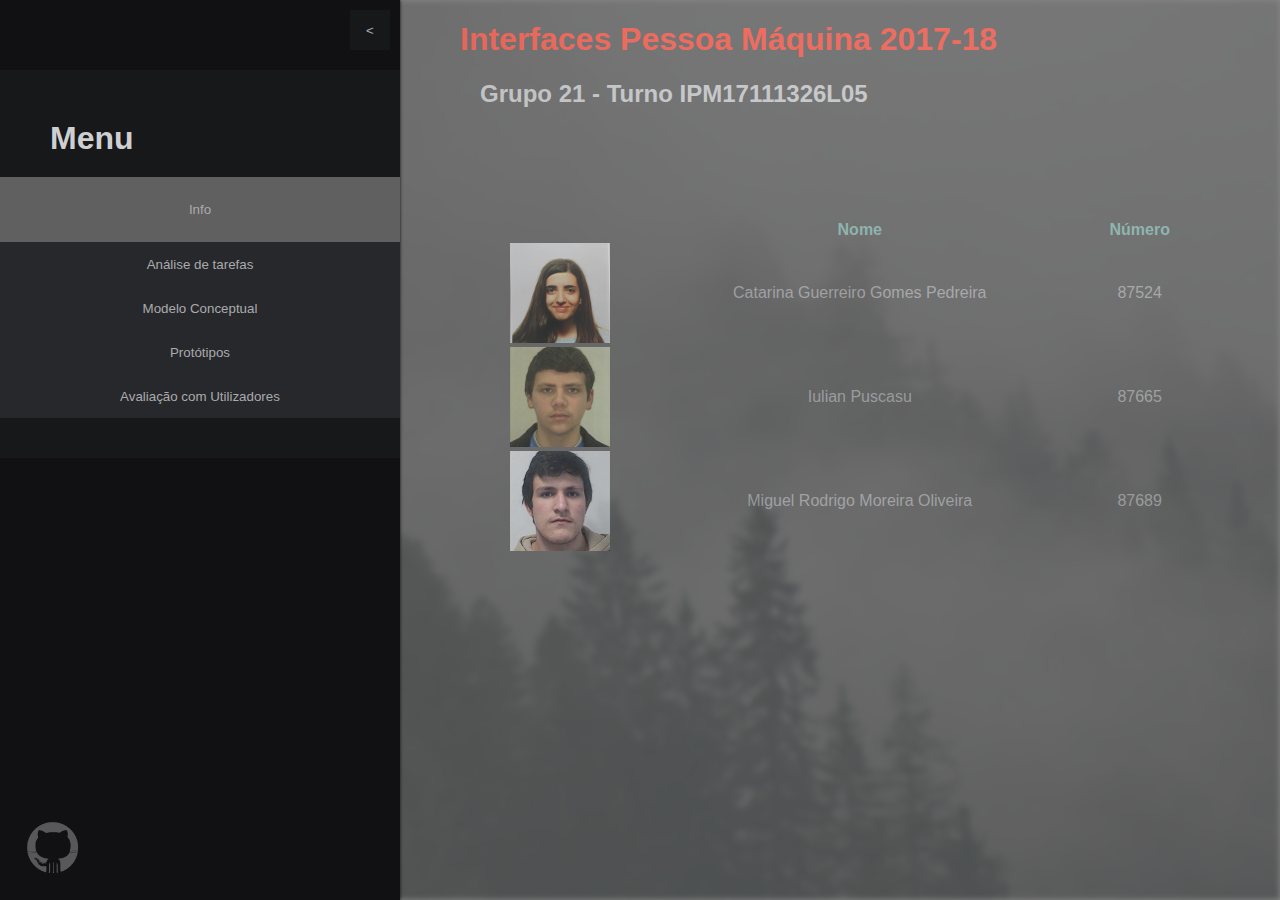
<file: Homepage/index.html>
<!DOCTYPE>
<html>

<head>
  <title>IPM Grupo 21</title>
  <meta charset="UTF-8">
  <link rel="stylesheet" href="css/style.css">
  <link rel="icon" href="img/IST_Logo.png">
</head>

<body onload="visibility()"> 
  <div id="side-opener">
    <button class="box-btn btn-show-side" onclick="changeSidebar(400)">></button>
  </div>

  <div id="sidebar">
      <button class="box-btn" onclick="changeSidebar(1)"><</button>

      <div class="btn-group">
        <h1 class="title" style="margin-left:50px">Menu </h1>
        <button class="tab active" onmouseover="openCategory(event, 'Info')">Info</button>
        <button class="tab" onmouseover="openCategory(event, 'A')">Análise de tarefas</button>
        <button class="tab" onmouseover="openCategory(event, 'B')">Modelo Conceptual</button>
        <button class="tab" onmouseover="openCategory(event, 'C')">Protótipos</button>
        <button class="tab" onmouseover="openCategory(event, 'D')">Avaliação com Utilizadores</button>
      <!-- onclick for mobile? -->
    </div>

    <a href="https://github.com/kyukee/IPM-IST">
      <img id="git-icon" src="img/github.png">
    </a>
  
  </div>
  
  <div id="Info" class="category" style="display:block" >
    <div class="content">
      <h1 class="accent">Interfaces Pessoa Máquina 2017-18</h1>
      <h2 class="title">Grupo 21 - Turno IPM17111326L05</h2>
    </div>

    <table id="Images" align=center>
      <tr class="img">
        <td></td>
        <td width="75%" align=center style="color:#87bab2;font-weight:bold">Nome</td>
        <td style="color:#87bab2;font-weight:bold">Número</td>
      </tr>

      <tr class="img">
        <td><img src = "img/students/Catarina.png" width="100"></td>
        <td width="75%" align=center>Catarina Guerreiro Gomes Pedreira</td>
        <td align=center>87524</td>
      </tr>
      
      <tr class="img">
        <td><img src = "img/students/Iulian.png" width="100"></td>
        <td width="75%" align=center>Iulian Puscasu</td>
        <td align=center>87665</td>
      </tr>
      
      <tr class="img">
        <td><img src = "img/students/Miguel.png" width="100"></td>
        <td width="75%" align=center>Miguel Rodrigo Moreira Oliveira</td>
        <td align=center>87689</td>
      </tr>
      
    </table>
  </div>
  
  <div id="A" class="category" style="visibility: hidden; opacity: 0;">
    <div class="content">
      <h2 class="title">Análise de tarefas</h2>

      <div class="link-set" >
        <a class="link" href="docs/Questionario.pdf">
          Questionário para a análise de tarefas
        </a>
         
        <a class="link" href="docs/Questionario-melhorado.pdf">
          Questionário para a ańálise de tarefas <span style="color: #ff5543">(melhorado)</span>
        </a>
      </div>
      
      <div id="separator"></div>
      
      <div class="link-set">
        <a class="link" href="docs/Relatorio.pdf">
          Análise de tarefas + Funcionalidades
        </a>

        <a class="link" href="docs/Relatorio-melhorado.pdf">
          Análise de tarefas + Funcionalidades <span style="color: #ff5543">(melhorados)</span>
        </a>
      </div>

    </div>
  </div>
    

  <div id="B" class="category" style="visibility: hidden; opacity: 0;">
    <div class="content">
      <h2 class="title">Modelo Conceptual</h2>

      <div class="link-set">
        <a class="link hidden-link" href="mod-conceptual1.html">
          Modelo Conceptual
        </a>

        <a class="link hidden-link" href="mod-conceptual2.html">
          Modelo Conceptual <span style="color: #ff5543">(melhorado)</span>
        </a>
      </div>
  
    </div>
  </div>
  
  <div id="C" class="category" style="visibility: hidden; opacity: 0;">
    <div class="content">
      <h2 class="title">Protótipos</h2>

      <div class="link-set">
        <a class="link" href="docs/PBF.jpg">
          PBF 
        </a>

        <a class="link hidden-link" href="pbf2.html">
          PBF <span style="color: #ff5543">(melhorado)</span>
        </a>
      </div>

      <div id="separator"></div>

      <div class="link-set">
        <a class="link" href="Prototypes/First_draft/index.html">
          Primeiro protótipo funcional
        </a>

        <a class="link" href="Prototypes/First_draft_improved/index.html">
          Primeiro protótipo funcional <span style="color: #ff5543">(completo)</span>
        </a>
         
        <a class="link" href="Prototypes/Second_draft/index.html">
          Segundo protótipo funcional 
        </a>

        <a class="link" href="Prototypes/Second_draft_improved/index.html">
          Segundo protótipo funcional <span style="color: #ff5543">(completo)</span>
        </a>
      </div>

      <div id="separator"></div>

      <div class="link-set">
        <a class="link" href="Prototypes/Final_draft/index.html">
          Protótipo Final 
        </a>
         
        <a class="link" href="Prototypes/Final_draft_improved/index.html">
          Protótipo Final <span style="color: #ff5543">(completo)</span>
        </a>
      </div>

    </div>
  </div>

  <div id="D" class="category" style="visibility: hidden; opacity: 0;">
    <div class="content">
      <h2 class="title">Avaliação com Utilizadores</h2>

      <div class="link-set">
        <a class="link" href="docs/Guiao-testes.pdf">
          Tarefas e Critérios de usabilidade
        </a>
        
        <a class="link" href="docs/Guiao-testes.pdf">
          Tarefas e Critérios de usabilidade <span style="color: #ff5543">(melhorado)</span>
        </a>
      </div>

      <div id="separator"></div>

      <div class="link-set">   
        <a class="link" href="docs/Questionario-aval-utilizadores.pdf">
          Relatório da avaliação com utilizadores
        </a>

        <a class="link" href="docs/Questionario-aval-utilizadores.pdf">
          Relatório da avaliação com utilizadores <span style="color: #ff5543">(melhorado)</span>
        </a>
      </div>

      <div id="separator"></div>

      <div class="link-set">
        <a class="link hidden-link" href="manual.html">
          Manual do utilizador 
        </a>
      </div>

    </div>
  </div>
  
  <script type="text/javascript">
    function openCategory(evt, categoryName) {
      var i, x, tabs;
      x = document.getElementsByClassName("category");
      for (i = 0; i < x.length; i++) {
         x[i].style.visibility = "hidden";
         x[i].style.opacity = "0";
      }
      
      tabs = document.getElementsByClassName("tab");
      for (i = 0; i < x.length; i++) {
          tabs[i].className = tabs[i].className.replace(" active", ""); 
      }
      
      document.getElementById(categoryName).style.visibility = "visible";
      document.getElementById(categoryName).style.opacity = "0.75";

      evt.currentTarget.className += " active";
    }

  </script>

  <script type="text/javascript">
    function changeSidebar(nSize) {
      document.getElementById("sidebar").style.left = nSize - 400;

      var x = document.getElementsByClassName("category");
      for (i = 0; i < x.length; i++) {
         x[i].style.left = nSize;
         x[i].style.width = 'calc(100% - '+nSize+'px)';
      }
    }
  </script>
  
  <script type="text/javascript">
    function visibility() {
      var i, x;
      x = document.getElementsByClassName("category");
      for (i = 0; i < x.length; i++) {
         x[i].style.visibility = "hidden";
         x[i].style.opacity = "0";
      }
      
      document.getElementById('Info').style.visibility = "visible";
      document.getElementById('Info').style.opacity = "0.75";

    }
  </script>
  
  <div id="bg"></div>
  
</body>

</html>
</file>
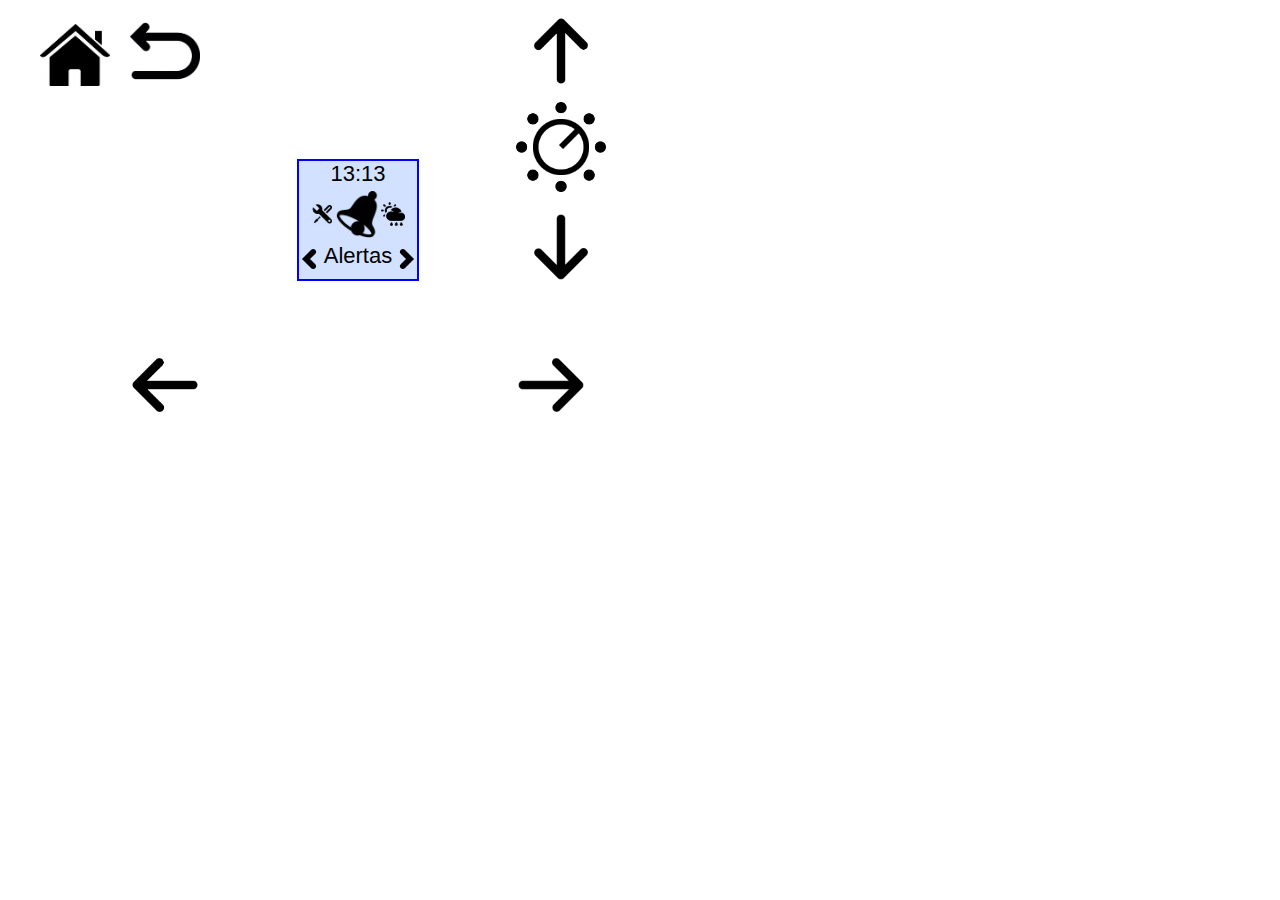
<file: Homepage/Prototypes/First_draft/index.html>
<!DOCTYPE html>
<html>

	<head>
		<title>Protótipo iRave</title>
  	<meta charset="UTF-8">
  	<link rel="stylesheet" href="css/style.css">
		<script src="js/btn-layout.js"></script>
		<script src="js/main.js"></script>
	</head>

  <body onload="startTime();currentMenu('menu-main');showMenuSlide(1)">

    <div class="separator separator-side">
      <div style="position:absolute; right:0">
        <img id="phy-btn-home" class="physical-button" onclick='currentMenu("menu-main"); currentMenuSlide(1)' src="img/botFisicos/home.jpg" />
        <img id="phy-btn-back" class="physical-button" src="img/botFisicos/back.jpg" />
      </div>

      <img id="phy-btn-left" class="physical-button" style="position:absolute; bottom:0; right:0 " src="img/botFisicos/leftArrow.jpg"/>
    </div>

    <div class="separator" align=center>
      <div id="main-screen">
			
				<div id="menu-main" class="global-menu">
					<div id="clock"></div>

					<div>
					
						<div class="slide">
							<img class="main-screen-slide-side-left" src="img/main-menu/def.png">	
							<img class="main-screen-slide" onclick="currentMenu('menu-alert-art');showMenuSlide(1);alertChangeTab('art');" src="img/main-menu/alerts.png">
							<img class="main-screen-slide-side-right" src="img/main-menu/cloud.png">
						</div>
						
						<div class= "slide"> 
							<img class="main-screen-slide-side-left" src="img/main-menu/alerts.png"> 
							<img class="main-screen-slide" onclick="currentMenu('menu-meteo');" src="img/main-menu/cloud.png">
							<img class="main-screen-slide-side-right" src="img/main-menu/wc.png"> 
						</div>

						<div class = "slide">
							<img class="main-screen-slide-side-left" src="img/main-menu/cloud.png"> 
							<img class="main-screen-slide" onclick="currentMenu('menu-wc');" src="img/main-menu/wc.png">
							<img class="main-screen-slide-side-right" src="img/main-menu/def.png"> 
						</div>

						<div class= "slide">
							<img class="main-screen-slide-side-left" src="img/main-menu/wc.png">	
							<img class="main-screen-slide" onclick="currentMenu('menu-def');" src="img/main-menu/def.png">
							<img class="main-screen-slide-side-right" src="img/main-menu/alerts.png"> 

						</div>

					</div>

					<img class="navigation-arrow" style="left:0" src="img/botFisicos/scrollLeft.png">

					<div style="display:inline-block;width:60%">
						<span class="main-screen-slide-subtitle subtitle">Alertas</span>
						<span class="main-screen-slide-subtitle subtitle">Meteo</span>
						<span class="main-screen-slide-subtitle subtitle">Wc</span>
						<span class="main-screen-slide-subtitle subtitle">Def</span>
					</div>

					<img class="navigation-arrow" style="right:0" src="img/botFisicos/scrollRight.png">
				</div>
				
				
				<div id="menu-alert-art" class="global-menu">
				
					<img class="navigation-arrow-alert" onclick="changeMenuSlide(left)" style="left:0" src="img/botFisicos/scrollLeft.png">

					<img class="navigation-arrow-alert" onclick="changeMenuSlide(right)" style="right:0" src="img/botFisicos/scrollRight.png">
				
				
					<div style="display:inline-block;width:60%">
						<div class="menu-alert-art-slide-subtitle subtitle">artista 1 texto grande</div>
						<div class="menu-alert-art-slide-subtitle subtitle">artista 2</div>
						<div class="menu-alert-art-slide-subtitle subtitle">artista 3</div>
					</div>
					
					
					<div class="menu-alert-art-slide slide" >
						<div class="alert-checkbox" onclick="toggleCheckmark(this)"> </div>
						
						<div class="menu-alert-art-slide-image" style='background-image: url("img/menu-alertas/mango.jpg");'>
						</div>
					</div>
					
					<div class="menu-alert-art-slide slide" >
						<div class="alert-checkbox" onclick="toggleCheckmark(this)"> </div>
						<div class="menu-alert-art-slide-image" style='background-image: url("img/menu-alertas/background.jpg");'>
						</div>
					</div>

					<div class="menu-alert-art-slide slide" >
						<div class="alert-checkbox" onclick="toggleCheckmark(this)"> </div>
						<div class="menu-alert-art-slide-image" style='background-image: url("img/menu-alertas/raspberry.jpg");'>
						</div>
					</div>
					
					<div id="menu-alert-tab-container">
						<div class="menu-alert-tab gen">gen</div> 
  					<div class="menu-alert-tab art">art</div> 
  					<div class="menu-alert-tab hour">hour</div>
					</div>
					
				</div>
				
				<div id="menu-alert-gen" class="global-menu">
					
					<img class="navigation-arrow-alert" onclick="changeSlideMenuSlideLevel(left)" style="left:0" src="img/botFisicos/scrollLeft.png">

					<img class="navigation-arrow-alert" onclick="changeSlideMenuSlideLevel(right)" style="right:0" src="img/botFisicos/scrollRight.png">
				
				
					<div style="display:inline-block;width:60%;font-size:14pt">
						<div class="menu-alert-gen-level-subtitle level-subtitle">gen 1</div>
						<div class="menu-alert-gen-level-subtitle level-subtitle">gen 2</div>
					</div>
				
				
					<div style="display:inline-block;width:60%;font-size:14pt">
						<div class="menu-alert-gen-slide-subtitle subtitle level-1">artista 1</div>
						<div class="menu-alert-gen-slide-subtitle subtitle level-1">artista 2 nome longo</div>
						<div class="menu-alert-gen-slide-subtitle subtitle level-1">artista 3</div>
					</div>
					
					
					<div class="menu-alert-art-slide slide level-1" >
						<div class="alert-checkbox" onclick="toggleCheckmark(this)"> </div>
						
						<div class="menu-alert-art-slide-image" style='background-image: url("img/menu-alertas/mango.jpg");'>
						</div>
					</div>
					
					<div class="menu-alert-art-slide slide level-1" >
						<div class="alert-checkbox" onclick="toggleCheckmark(this)"> </div>
						<div class="menu-alert-art-slide-image" style='background-image: url("img/menu-alertas/background.jpg");'>
						</div>
					</div>

					<div class="menu-alert-art-slide slide level-1" >
						<div class="alert-checkbox" onclick="toggleCheckmark(this)"> </div>
						<div class="menu-alert-art-slide-image" style='background-image: url("img/menu-alertas/raspberry.jpg");'>
						</div>
					</div>
					
					
					
					
					<div style="display:inline-block;width:60%;font-size:14pt">
						<div class="menu-alert-gen-slide-subtitle subtitle level-2">level 2</div>
						<div class="menu-alert-gen-slide-subtitle subtitle level-2">level 2 (2)</div>
					</div>
					
					
					

			
					
					<div class="menu-alert-art-slide slide level-2" >
						<div class="alert-checkbox" onclick="toggleCheckmark(this)"> </div>
						
						<div class="menu-alert-art-slide-image" style='background-image: url("img/menu-alertas/papaya.jpg");'>
						</div>
					</div>
					
					<div class="menu-alert-art-slide slide level-2" >
						<div class="alert-checkbox" onclick="toggleCheckmark(this)"> </div>
						<div class="menu-alert-art-slide-image" style='background-image: url("img/menu-alertas/grapes.jpg");'>
						</div>
					</div>
					
					
					
					
					
					
					
					
					
					
					
					
					<div id="menu-alert-tab-container">
						<div class="menu-alert-tab gen">gen</div> 
  					<div class="menu-alert-tab art">art</div> 
  					<div class="menu-alert-tab hour">hour</div>
					</div>
				</div>
				
				<div id="menu-alert-hour" class="global-menu">
				
					<img class="navigation-arrow-alert nav-arrow-alert-hour" onclick="changeLevelMenuWithLevels(-1)" style="left:0" src="img/botFisicos/scrollLeft.png">

					<img class="navigation-arrow-alert nav-arrow-alert-hour" onclick="changeLevelMenuWithLevels(1)" style="right:0" src="img/botFisicos/scrollRight.png">
				
				
					<div style="display:inline-block;width:60%;font-size:14pt">
						<div class="menu-alert-hour-level-subtitle level-subtitle">dia 1</div>
						<div class="menu-alert-hour-level-subtitle level-subtitle">dia 2</div>
					</div>
				
				
					<div style="display:inline-block;width:60%;font-size:14pt">
						<div class="menu-alert-hour-slide-subtitle subtitle level-1">
							<div class="menu-alert-hour-list-entry" onclick="toggleSelectedEntry(this)">09h-artista 1</div>
							<div class="menu-alert-hour-list-entry" onclick="toggleSelectedEntry(this)">10h-palavras</div>
							<div class="menu-alert-hour-list-entry" onclick="toggleSelectedEntry(this)">10h30-aaa</div>
						</div>
						
						<div class="menu-alert-hour-slide-subtitle subtitle level-1">
							<div class="menu-alert-hour-list-entry" onclick="toggleSelectedEntry(this)">11h-artista 1</div>
							<div class="menu-alert-hour-list-entry" onclick="toggleSelectedEntry(this)">12h-palavras grandes</div>
							<div class="menu-alert-hour-list-entry" onclick="toggleSelectedEntry(this)">14h-aaa</div>
						</div>
						
						<div class="menu-alert-hour-slide-subtitle subtitle level-1">
							<div class="menu-alert-hour-list-entry" onclick="toggleSelectedEntry(this)">17h-artista 1</div>
							<div class="menu-alert-hour-list-entry" onclick="toggleSelectedEntry(this)">18h-palavras</div>
							<div class="menu-alert-hour-list-entry" onclick="toggleSelectedEntry(this)">19h-aaa</div>
						</div>
					</div>
					
					
					
					
					<div class="menu-alert-art-slide slide level-1"></div>
					<div class="menu-alert-art-slide slide level-1"></div>
					<div class="menu-alert-art-slide slide level-1"></div>
					
					
					
					
					<div style="display:inline-block;width:60%;font-size:14pt">
						<div class="menu-alert-hour-slide-subtitle subtitle level-2">
							<div class="menu-alert-hour-list-entry" onclick="toggleSelectedEntry(this)">07h-artista 1</div>
							<div class="menu-alert-hour-list-entry" onclick="toggleSelectedEntry(this)">08h-palavras</div>
							<div class="menu-alert-hour-list-entry" onclick="toggleSelectedEntry(this)">09h-palavras</div>
						</div>
						
						<div class="menu-alert-hour-slide-subtitle subtitle level-2">
							<div class="menu-alert-hour-list-entry" onclick="toggleSelectedEntry(this)">14h-artista 1</div>
							<div class="menu-alert-hour-list-entry" onclick="toggleSelectedEntry(this)">15h-palavras</div>
						</div>
					</div>
					
					
					
					
					<div class="menu-alert-art-slide slide level-2"></div>
					<div class="menu-alert-art-slide slide level-2"></div>
					
					<div id="menu-alert-hour-progress"></div>
					<div id="menu-alert-hour-progress-bar"></div>
					
					<div id="menu-alert-tab-container">
						<div class="menu-alert-tab gen">gen</div> 
  					<div class="menu-alert-tab art">art</div> 
  					<div class="menu-alert-tab hour">hour</div>
					</div>
				</div>
				
				
				
				
				<div id="menu-meteo" class="global-menu">
					<span>menu meteo</span>
				</div>
				
				<div id="menu-wc" class="global-menu">
					<div>
						
					</div>
				</div>
				
				<div id="menu-def" class="global-menu">
					<span>menu def</span>
				</div>
				
      </div>
    </div>

    <div class="separator separator-side">
      <div align=center style="position:absolute; top:0; left:0">
        <img id="phy-btn-up" class="physical-button physical-button-arrow" style="transform:rotate(90deg)" src="img/botFisicos/leftArrow.jpg"/>
        <img id="mango" class="physical-button" src="img/botFisicos/rotativo.png" />

        <img style="width:90px; margin:8px; position:absolute; left:0" src="img/botFisicos/rot-dots.png" />

        <img id="phy-btn-down" class="physical-button physical-button-arrow" style="transform:rotate(90deg)" src="img/botFisicos/rightArrow.png" />
      </div>

      <img id="phy-btn-right" class="physical-button" style="position:absolute;bottom:0" src="img/botFisicos/rightArrow.png" />
    </div>

  </body>

</html>
</file>
<file: Homepage/css/style.css>
:root {
  --bg-dark:#111113;
  --bg:#17181A;
  --bg-active:#606060;
  --bg-light:#27282B;
  --fg: #AAABAD;
  --fg-light: #CECFD1;
  --accent:#ff5543;
    
}

a {
  display:block;
}

body {
  color: var(--fg);
}

.title {
  color: var(--fg-light);
  margin: 20px;
}

.accent {
  color: var(--accent);
}

#sidebar {
  position: absolute; top: 0; left: 0;
  width: 400px; height: 100%;
  background: var(--bg-dark);
  z-index: 10;
  box-shadow: 0 0 3px var(--bg-dark);
  transition: all 1.2s ease;
}

#git-icon {
  position: absolute; bottom: 20; left: 20;
  width:65px;
  opacity: 0.3;
}


.btn-group {
  position: absolute; 
  top: 70px; 
  padding-top: 30px; 
  padding-bottom: 40px;
  background-color: var(--bg);
}

.btn-group button {
  background-color: var(--bg-light);
  color:var(--fg);
  width: 400px; height:44px;
  display: table;
  border: none;
  transition: all .2s linear;
  /*margin-bottom:10px;*/
}


.box-btn {
  position: absolute;
  top: 10px;
  left: 350px;
  padding-top: 0px;
  padding-bottom: 0px;
  border: none;
  width: 40px !important;
  height:40px;
  z-index: 11 !important;
  background-color: var(--bg); 
  color:var(--fg); 
}

.btn-show-side {
  position: absolute;
  top: 10px;
  left: 0px;
  z-index: 9 !important;
}

.active {
  background-color: var(--bg-active) !important;
  transition: all .55s linear;
  color:var(--fg-light);
  height:65px !important;
}

.category {
  position: fixed; top: 0; left: 400px;
  width: calc(100% - 400px); height: 100%;
  background-color: var(--bg-active);
  transition: all 1.2s ease;
  overflow: auto;
}

.content {
  /*margin: auto;*/
  margin-left:60px;
  margin-right:20px;
  opacity: 1;
}

#Images {
  position: relative;
  padding: 90px;
}

.img {
  padding: 15px;
}

#separator {
  width:80%;
  height: 3px;
  background-color:var(--accent);
  margin: 40px;
}

.link-set {
  background-color: #87bab2;
  padding:25px;
}

.link-set:hover {
  background-color: #f99286;
  
}

.link-set > * {
  vertical-align:middle;
}

.link {
  text-decoration: none;
  color: var(--bg);
  display: inline-block;
  width: 220px;
  margin:5px 28px;
  padding: 15px;
  vertical-align: middle;
  text-align: center;
  border-style: dashed;
  border-width: 3px;
  border-color: var(--accent);
}

.hidden-link {
  opacity:0.2;
}

.link:hover {
  border-color: #87bab2;
}

* {
 font-family: Arial;
}

#bg {
  position: fixed; top: 0; left: 0;
  /*background:url(https://c1.staticflickr.com/3/2470/3744243464_10d1a16b5f_b.jpg);*/
  background:url("../img/bg-img.jpg");
  background-repeat:no-repeat;
  background-size: cover;
  z-index:-20;
  width:100%;
  height:100%;
  filter: blur(3px);
}
</file>
<file: Homepage/Prototypes/First_draft/css/style.css>
* {
 font-family: Arial;
}

.physical-button-arrow {
  display: block;
}

.physical-button {
  width: 70px;
  margin: 8px;
}

#mango {
  width: 90px;
  transition: transform .3s ease-in-out;
}

#main-screen {
  position: absolute;
  width: 3.1cm;
  height: 3.1cm;
  top: calc(50% - (3.1cm / 2));
  background: #d1e1ff;
  margin: auto;
  left: 0;
  right: 0;
  border-style: solid;
  border-width: 2px;
  border-color: blue;
}

.separator {
  position: relative;
  float: left;
  height: 420px;
  width: 300px;
  margin: 0;
}

.separator-side {
  width: 200px;
}

.main-screen-slide {
  width: 40%;
  top: 25%;
  position: absolute;
  margin: auto;
  left: 0;
  right: 0;
  z-index:2;
}

.main-screen-slide-side-left {
  width: 20%;
  top: 35%;
  position: absolute;
  margin: auto;
  left: 0;
  right: 70px;
}

.main-screen-slide-side-right {
  width: 20%;
  top: 35%;
  position: absolute;
  margin: auto;
  left: 70px;
  right: 0;
}

.slide {
  display: none;
}

.main-screen-slide-subtitle {
  font-size: 22px;
  position: absolute;
  bottom: 10px;
  margin: auto;
  left: 0;
  right: 0;
  display: none;
}

.navigation-arrow {
  display:inline-block;
  width:20px;
  position: absolute;
  bottom: 10px;
}

.global-menu {
  display: none;
}

#clock {
  font-size: 22px;
}

.menu-alert-art-slide-subtitle {
  font-size: 20px;
  position: absolute;
  top: 6px;
  margin: auto;
  left: 0;
  right: 0;
  display: none;
  z-index: 5;
  height: 24px;
  white-space:nowrap;
}

.menu-alert-art-slide-image {
  position: absolute;
  top: 0;
  width: 100%;
  height: 100%;
  background-size: cover;
  background-repeat: no-repeat;
  background-position: 50% 50%;
  opacity: .6;
}

#menu-alert-tab-container {
  position: absolute;
  bottom: 0;
  width:100%;
  height:15%px;
}

.menu-alert-tab {
  background-color: blue;
  display: inline-block;
  height: 100%;
  width: 29%;
  font-size: 12pt;
  line-height: 24px;
}

.menu-alert-tab-selected {
  background-color: red;
}

.alert-checkbox {
  position: absolute;
  margin: auto;
  left: 0;
  right: 0;
  top: calc(50% - 20px);
  height: 50px;
  width: 50px;
  background-color: black;
  z-index: 5;
  transition: .5s ease-in-out;
  opacity: .7;
}

.alert-checkbox-ticked {
  background-color: green;
}

.navigation-arrow-alert {
  display:inline-block;
  width:20px;
  position: absolute;
  bottom: 50px;
  opacity: 1;
  z-index: 10;
}

.menu-alert-gen-slide-subtitle {
  font-size: 14pt;
  position: absolute;
  top: 18px;
  margin: auto;
  left: 0;
  right: 0;
  display: none;
  z-index: 5;
  height: 24px;
  white-space:nowrap;
}

.menu-alert-gen-level-subtitle {
  font-size: 14pt;
  position: absolute;
  top: 0;
  margin: auto;
  left: 0;
  right: 0;
  display: none;
  z-index: 5;
  height: 24px;
  white-space:nowrap;
}

.menu-alert-hour-level-subtitle {
  font-size: 14pt;
  position: absolute;
  top: 0;
  margin: auto;
  left: 0;
  right: 0;
  display: none;
  z-index: 5;
  height: 24px;
  white-space:nowrap;
}

.menu-alert-hour-slide-subtitle {
  font-size: 12pt;
  position: absolute;
  top: 18px;
  margin: auto;
  left: 4px;
  right: 14px;
  display: none;
  z-index: 5;
  height: 24px;
  white-space:nowrap;
  text-align: left;
}

.nav-arrow-alert-hour {
  top: 2px;
}

.menu-alert-hour-list-entry {
  background-color: orange;
}

.alert-entry-selected {
  background-color: purple;
}

#menu-alert-hour-progress {
  position: absolute;
  height: 60px;
  width: 6px;
  top: 18px;
  margin: auto;
  left: calc(100% - 12px);
  right: 4px;
  background-color: green;
}

#menu-alert-hour-progress-bar {
  position: absolute;
  width: 6px;
  margin: auto;
  left: calc(100% - 12px);
  right: 4px;
  height: 10px;
  top: 38px;
  background-color: yellow;
  z-index:2;
}
</file>
